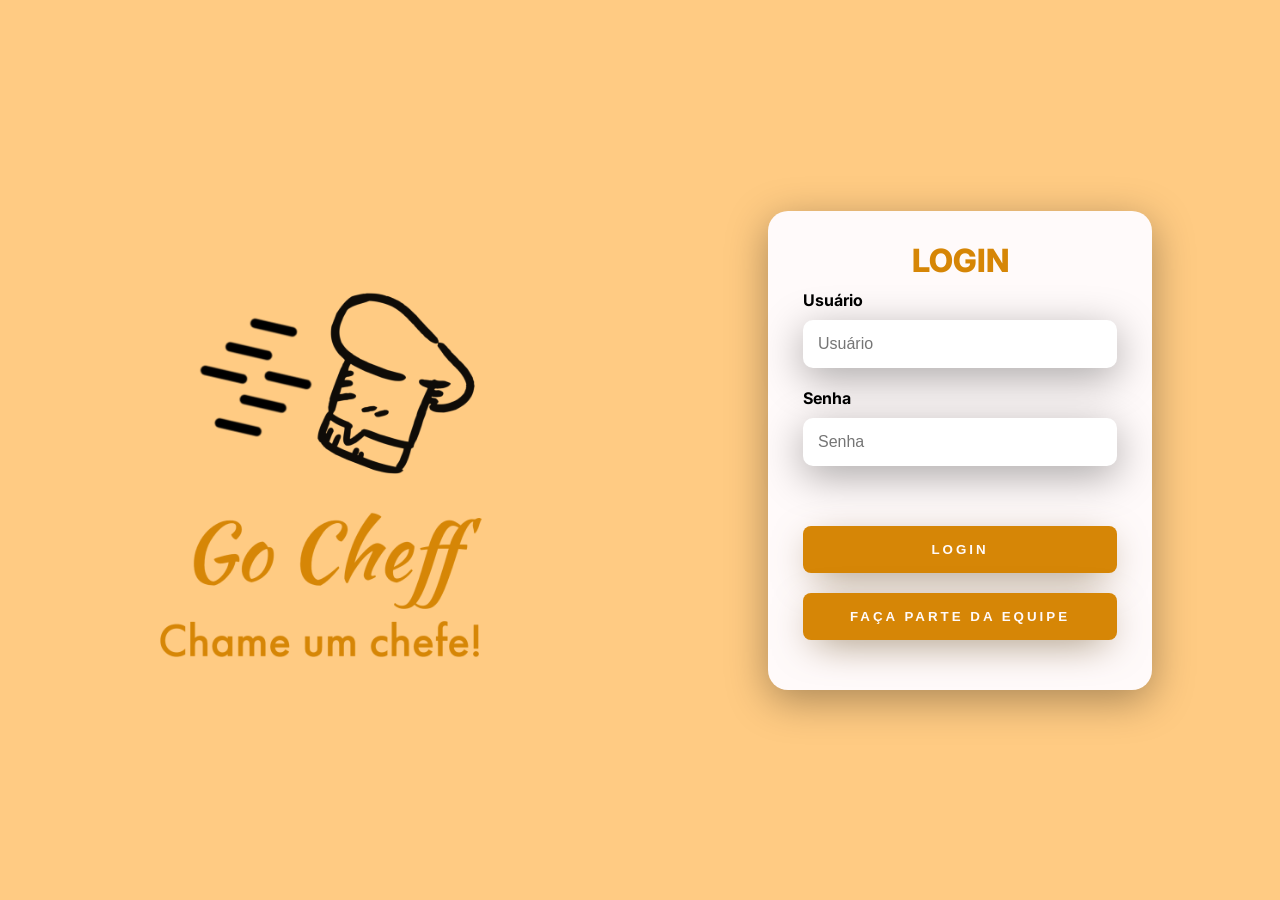
<file: index.html>
<html lang="pt-br">

<head>
    <meta charset="UTF-8">
    <meta http-equiv="X-UA-Compatible" content="IE=edge">
    <meta name="viewport" content="width=device-width, initial-scale=1.0">
    <link rel="stylesheet" href="css/style.css">
    <title>Login</title>
</head>

<body>
    <div class="main-login">

        <div class="left-login">
            <img src="img/logo_.png" alt="Chef animação" class="left-login-image">
        </div>
        <div class="rigth-login">
            <div class="card-login">
                <h1>LOGIN</h1>
                <div class="textfild">

                    <label for="usuario">Usuário</label>
                    <input type="text" name="usuario" placeholder="Usuário">

                </div>
                <div class="textfild">

                    <label for="usuario">Senha</label>
                    <input type="password" name="senha" placeholder="Senha">

                </div>

                <input class="btn-login" id="btnhome" type="button" value="Login"><br>
                <script src="index.js"></script>

                <input class="btn-registro" id="btnregistro" type="button" value="Faça parte da equipe"><br>
                <script src="index.js"></script>

            </div>

        </div>

    </div>
</body>

</html>
</file>
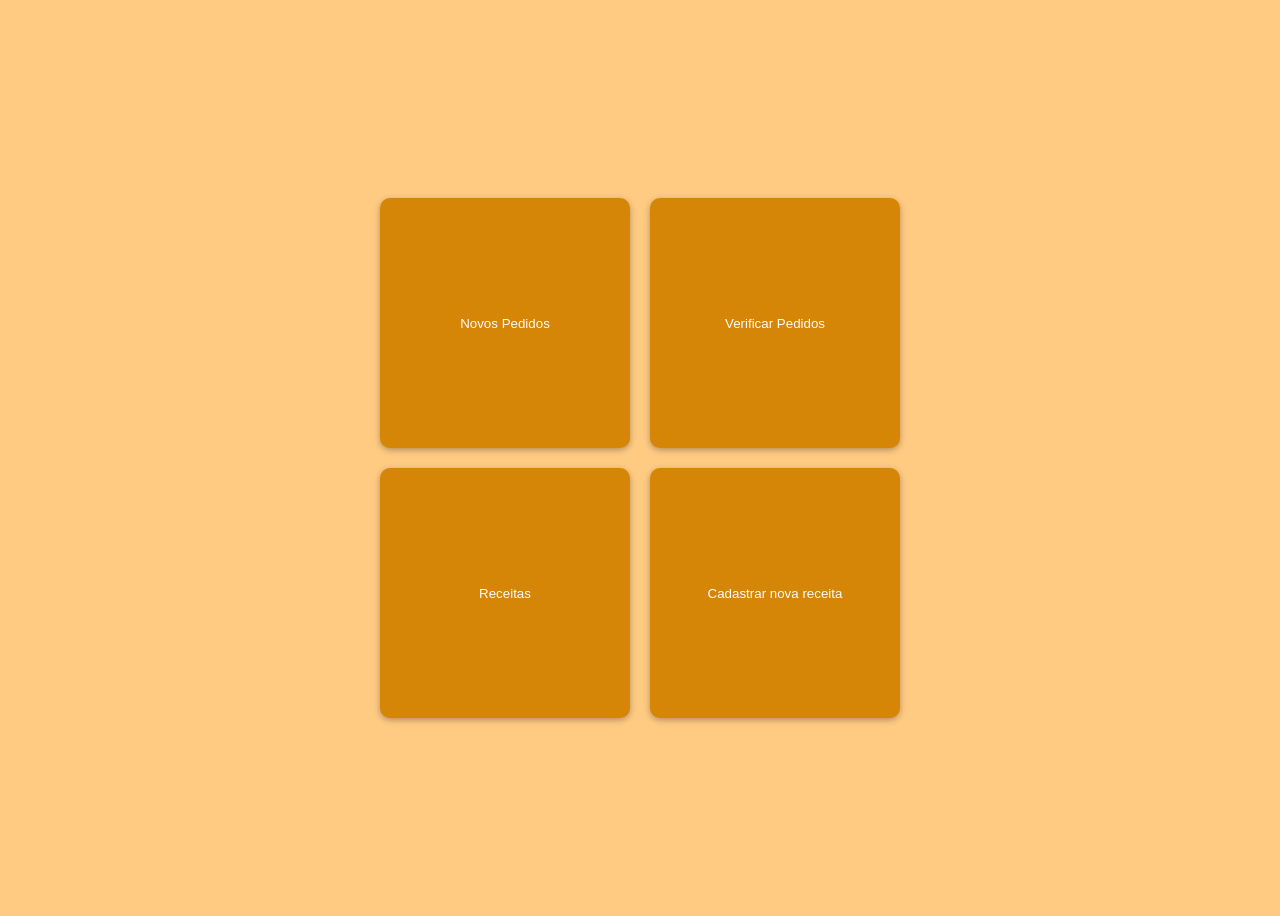
<file: views/home/home.html>
<!DOCTYPE html>
<html>

<head>
    <title>Página Inicial</title>
    <link rel="stylesheet" type="text/css" href="css/style.css">
</head>


<body>

    <div class="grid-container">
        <div class="top-row">
            <input class="square" id="btnpedidos" type="button" value="Novos Pedidos"><br>
            <script src="home.js"></script>
            <input class="square" id="btnverificarpedidos" type="button" value="Verificar Pedidos"><br>
            <script src="home.js"></script>
        </div>
        <div class="bottom-row">
            <input class="square" id="btnreceitas" type="button" value="Receitas"><br>
            <script src="home.js"></script>
            <input class="square" id="btncadastrarreceitas" type="button" value="Cadastrar nova receita"><br>
            <script src="home.js"></script>
        </div>
    </div>
</body>

</html>
</file>
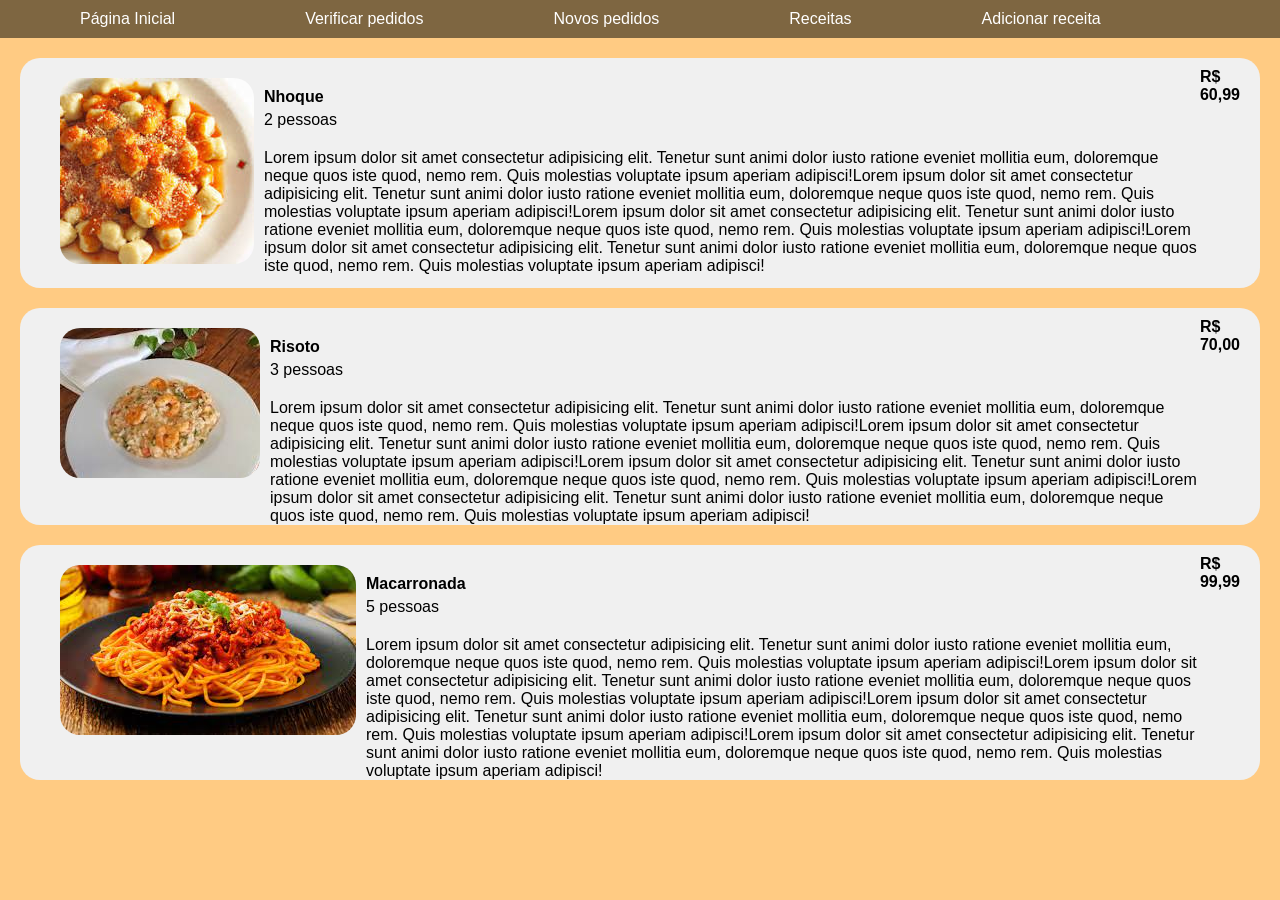
<file: views/receitas/receitas.html>
<!DOCTYPE html>
<html lang="en">

<head>
    <meta charset="UTF-8">
    <meta http-equiv="X-UA-Compatible" content="IE=edge">
    <meta name="viewport" content="width=device-width, initial-scale=1.0">
    <link rel="stylesheet" href="css/style.css">
    <title>Home</title>
</head>

<header class="menu-topo">
    <nav>
        <ul>
            <li class="primeiro-item"><a href="../home/home.html">Página Inicial</a></li>
            <li><a href="../verificarPedidos/verificarPedidos.html">Verificar pedidos</a></li>
            <li><a href="../pedidos/pedidos.html">Novos pedidos</a></li>
            <li><a href="../receitas/receitas.html">Receitas</a></li>
            <li><a href="../addReceita/adicionarReceita.html">Adicionar receita</a></li>
        </ul>
    </nav>
</header>

<body>
    <div class="container">
        <div class="image">
            <img src="../../img/nhoque.jpg" alt="Imagem do prato" class="image">
        </div>
        <div class="details">
            <div class="name">Nhoque</div>
            <div class="serving">2 pessoas</div>
            <div class="description">Lorem ipsum dolor sit amet consectetur adipisicing elit. Tenetur sunt animi dolor
                iusto
                ratione eveniet mollitia eum, doloremque neque quos iste quod, nemo rem. Quis molestias voluptate ipsum
                aperiam adipisci!Lorem ipsum dolor sit amet consectetur adipisicing elit. Tenetur sunt animi dolor iusto
                ratione eveniet mollitia eum, doloremque neque quos iste quod, nemo rem. Quis molestias voluptate ipsum
                aperiam adipisci!Lorem ipsum dolor sit amet consectetur adipisicing elit. Tenetur sunt animi dolor iusto
                ratione eveniet mollitia eum, doloremque neque quos iste quod, nemo rem. Quis molestias voluptate ipsum
                aperiam adipisci!Lorem ipsum dolor sit amet consectetur adipisicing elit. Tenetur sunt animi dolor iusto
                ratione eveniet mollitia eum, doloremque neque quos iste quod, nemo rem. Quis molestias voluptate ipsum
                aperiam adipisci!</div>
        </div>
        <div class="price">R$ 60,99</div>

    </div>

    <div class="container">
        <div class="image">
            <img src="../../img/risotto.jpg" alt="Imagem do prato" class="image">
        </div>
        <div class="details">
            <div class="name">Risoto</div>
            <div class="serving">3 pessoas</div>
            <div class="description">Lorem ipsum dolor sit amet consectetur adipisicing elit. Tenetur sunt animi dolor
                iusto
                ratione eveniet mollitia eum, doloremque neque quos iste quod, nemo rem. Quis molestias voluptate ipsum
                aperiam adipisci!Lorem ipsum dolor sit amet consectetur adipisicing elit. Tenetur sunt animi dolor iusto
                ratione eveniet mollitia eum, doloremque neque quos iste quod, nemo rem. Quis molestias voluptate ipsum
                aperiam adipisci!Lorem ipsum dolor sit amet consectetur adipisicing elit. Tenetur sunt animi dolor iusto
                ratione eveniet mollitia eum, doloremque neque quos iste quod, nemo rem. Quis molestias voluptate ipsum
                aperiam adipisci!Lorem ipsum dolor sit amet consectetur adipisicing elit. Tenetur sunt animi dolor iusto
                ratione eveniet mollitia eum, doloremque neque quos iste quod, nemo rem. Quis molestias voluptate ipsum
                aperiam adipisci!</div>
        </div>
        <div class="price">R$ 70,00</div>
    </div>

    <div class="container">
        <div class="image">
            <img src="../../img/macarronada.jpeg" alt="Imagem do prato" class="image">
        </div>
        <div class="details">
            <div class="name">Macarronada</div>
            <div class="serving">5 pessoas</div>
            <div class="description">Lorem ipsum dolor sit amet consectetur adipisicing elit. Tenetur sunt animi dolor
                iusto
                ratione eveniet mollitia eum, doloremque neque quos iste quod, nemo rem. Quis molestias voluptate ipsum
                aperiam adipisci!Lorem ipsum dolor sit amet consectetur adipisicing elit. Tenetur sunt animi dolor iusto
                ratione eveniet mollitia eum, doloremque neque quos iste quod, nemo rem. Quis molestias voluptate ipsum
                aperiam adipisci!Lorem ipsum dolor sit amet consectetur adipisicing elit. Tenetur sunt animi dolor iusto
                ratione eveniet mollitia eum, doloremque neque quos iste quod, nemo rem. Quis molestias voluptate ipsum
                aperiam adipisci!Lorem ipsum dolor sit amet consectetur adipisicing elit. Tenetur sunt animi dolor iusto
                ratione eveniet mollitia eum, doloremque neque quos iste quod, nemo rem. Quis molestias voluptate ipsum
                aperiam adipisci!</div>
        </div>
        <div class="price">R$ 99,99</div>
    </div>
</body>


</html>
</file>
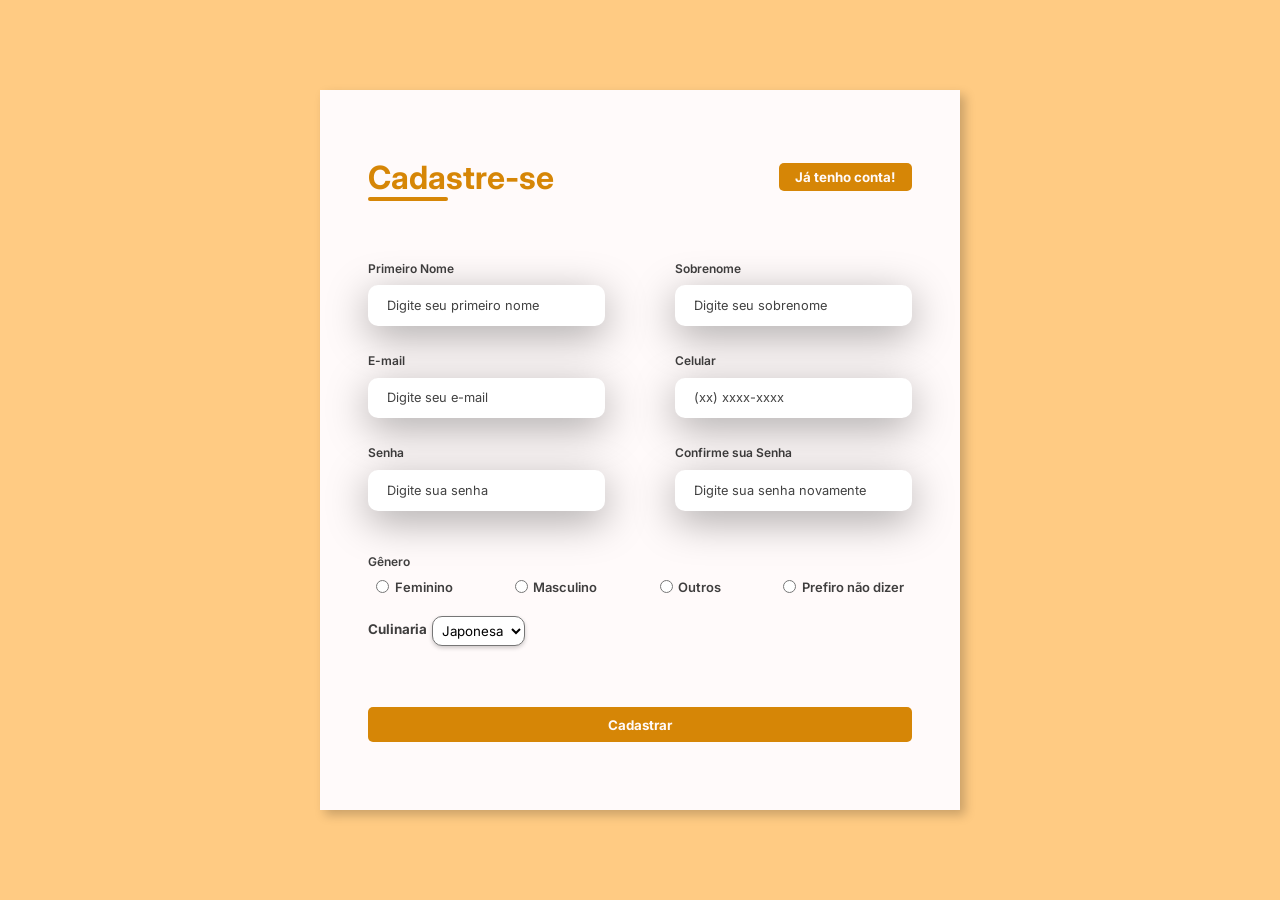
<file: views/registro/registro.html>
<!DOCTYPE html>
<html lang="pt-br">

<head>
    <meta charset="UTF-8">
    <meta http-equiv="X-UA-Compatible" content="IE=edge">
    <meta name="viewport" content="width=device-width, initial-scale=1.0">
    <link rel="stylesheet" href="css/style.css">
    <title>Formulário</title>
</head>

<body>
    <div class="container">
        <div class="form-image">
            <img src="../../img/cooking.png" alt="">
        </div>
        <div class="form">
            <form action="#">
                <div class="form-header">

                    <div class="title">
                        <h1>Cadastre-se</h1>
                    </div>

                    <div class="login-button">
                        <input type="button" id="btnentrar" value="Já tenho conta!">
                    </div>
                </div>

                <div class="input-group">
                    <div class="input-box">
                        <label for="firstname">Primeiro Nome</label>
                        <input id="firstname" type="text" name="firstname" placeholder="Digite seu primeiro nome"
                            required>
                    </div>

                    <div class="input-box">
                        <label for="lastname">Sobrenome</label>
                        <input id="lastname" type="text" name="lastname" placeholder="Digite seu sobrenome" required>
                    </div>

                    <div class="input-box">
                        <label for="email">E-mail</label>
                        <input id="email" type="email" name="email" placeholder="Digite seu e-mail" required>
                    </div>

                    <div class="input-box">
                        <label for="number">Celular</label>
                        <input id="number" type="tel" name="number" placeholder="(xx) xxxx-xxxx" required>
                    </div>

                    <div class="input-box">
                        <label for="password">Senha</label>
                        <input id="password" type="password" name="password" placeholder="Digite sua senha" required>
                    </div>

                    <div class="input-box">
                        <label for="confirmpassword">Confirme sua Senha</label>
                        <input id="confirmpassword" type="password" name="confirmpassword"
                            placeholder="Digite sua senha novamente" required>
                    </div>

                </div>

                <div class="gender-inputs">
                    <div class="gender-title">
                        <h6>Gênero</h6>
                    </div>

                    <div class="gender-group">
                        <div class="gender-input">
                            <input id="female" type="radio" name="gender">
                            <label for="female">Feminino</label>
                        </div>

                        <div class="gender-input">
                            <input id="male" type="radio" name="gender">
                            <label for="male">Masculino</label>
                        </div>

                        <div class="gender-input">
                            <input id="others" type="radio" name="gender">
                            <label for="others">Outros</label>
                        </div>

                        <div class="gender-input">
                            <input id="none" type="radio" name="gender">
                            <label for="none">Prefiro não dizer</label>
                        </div>
                    </div>
                </div>

                <div class="input-select">
                    <div class="h6">
                        <h6>Culinaria</h6>
                    </div>

                    <select name="culinary" id="culinary" class="select-box">
                        <option value="japanese">Japonesa</option>
                        <option value="brazilian">Brasileira</option>
                        <option value="mexican">Mexicana</option>
                    </select>
                </div>


                <div class="continue-button">
                    <input type="button" id="btncontinue" value="Cadastrar">
                </div>
            </form>
        </div>
    </div>
    <script src="registro.js"></script>
</body>

</html>
</file>
<file: css/style.css>
@import url('https://fonts.googleapis.com/css2?family=Inter:wght@100;200;300;400;500;600;700;800;900&family=Roboto:wght@300&display=swap');

:root {
    --primary-color: #7e6641;
    --secondary-color: #D68606;
    --tertiary-color: #FFCB83;
    --quaternary-color: #FFFAFA;
}

body {
    margin: 0;
    font-family: 'Inter', sans-serif;
    background: var(--tertiary-color);
}

* {
    box-sizing: border-box;
}

h1 {
    margin: 0;
    color: var(--secondary-color);
}

.main-login {
    height: 100vh;
    display: flex;
    justify-content: center;
    align-items: center;
}

.left-login {
    width: 50vw;
    height: 100vh;
    display: flex;
    justify-content: center;
    align-items: center;
    flex-direction: column;
}

.left-login>h1 {
    font-size: 3vw;
}

.rigth-login {
    width: 50vw;
    height: 100vh;
    display: flex;
    justify-content: center;
    align-items: center;

}

.card-login {
    width: 60%;
    display: flex;
    justify-content: center;
    align-items: center;
    flex-direction: column;
    padding: 30px 35px;
    background: var(--quaternary-color);
    border-radius: 20px;
    box-shadow: 0px 10px 40px #00000056;
}

.card-login>h1 {
    font-weight: 800;
}

.textfild {
    display: flex;
    flex-direction: column;
    align-items: flex-start;
    justify-content: center;
    margin: 10px 0px;
    width: 100%;
}

.textfild>input {
    width: 100%;
    border: none;
    border-radius: 10px;
    padding: 15px;
    font-size: 12pt;
    box-shadow: 0px 10px 40px #00000056;
    outline: none;
    box-sizing: border-box;
}

.textfild>label {
    margin-bottom: 10px;
    font-weight: bold;
}

.btn-registro {
    margin: 0;
}

.btn-login {
    margin-top: 50px;
}

.btn-login,
.btn-registro {
    width: 100%;
    padding: 16px 0;
    border: none;
    border-radius: 8px;
    outline: none;
    text-transform: uppercase;
    font-weight: 800;
    letter-spacing: 3px;
    color: var(--quaternary-color);
    background: var(--secondary-color);
    cursor: pointer;
    box-shadow: 0px 10px 40px -12px var(--primary-color);
    transition: all 0.3s ease-in-out;
}

.btn-login:hover,
.btn-registro:hover {
    background-color: var(--primary-color);
}

.left-login-image {
    width: 43vw;
}

.card-login>p {
    color: var(--secondary-color);
    font-weight: 300;
}


.card-login>a {
    color: var(--secondary-color);
    font-weight: 300;
}

@media only screen and (max-width: 950px) {
    .card-login {
        width: 85%;
    }
}

@media only screen and (max-width: 653px) {
    .main-login {
        flex-direction: column;

    }

    .left-login>h1 {
        display: none;
    }

    .left-login {
        width: 100%;
        height: auto;

    }

    .right-login {
        width: 100%;
        height: auto;

    }

    .left-login-image {
        width: 50vw;
    }

    .card-login {
        width: 90%;
    }

    .rigth-login {
        width: 100vw;
    }
}
</file>
<file: views/home/css/style.css>
:root {
    --primary-color: #7e6641;
    --secondary-color: #D68606;
    --tertiary-color: #FFCB83;
    --quaternary-color: #FFFAFA;
}

body{
    background: var(--tertiary-color);
}
.grid-container {
    display: flex;
    flex-direction: column;
    justify-content: center;
    align-items: center;
    height: 100vh;
}

.top-row, .bottom-row {
    display: flex;
    justify-content: center;
    align-items: center;
}

.square {
    width: 250px;
    height: 250px;
    margin: 10px;
    display: flex;
    justify-content: center;
    align-items: center;
    border: none;
    border-radius: 10px;
    box-shadow: 0 2px 6px rgba(0, 0, 0, 0.3);
    transition: all 0.3s ease;
    
    color: var(--quaternary-color);
    background: var(--secondary-color);
}

.square:hover {
    transform: scale(1.05);
    box-shadow: 0 4px 8px rgba(0, 0, 0, 0.3);
}

h2 {
    text-align: center;
    color: #333333;
}
</file>
<file: views/receitas/css/style.css>
:root {
    --primary-color: #7e6641;
    --secondary-color: #D68606;
    --tertiary-color: #FFCB83;
    --quaternary-color: #FFFAFA;
}

body {
    margin: 0;
    font-family: 'Inter', sans-serif;
    background: var(--tertiary-color);
}

.menu-topo {
    background: var(--primary-color);
    color: #fff;
    padding: 10px;
  }
  
  .menu-topo nav ul {
    list-style: none;
    margin: 0;
    padding: 0;
    display: flex;
    justify-content: flex-start; /* Alterado para alinhar à esquerda */
  }
  
  .menu-topo nav ul li {
    margin-right: 130px; /* Espaçamento maior entre os itens */
  }
  
  .menu-topo nav ul li:last-child {
    margin-right: 0;
  }
  
  .menu-topo nav ul li a {
    color: #fff;
    text-decoration: none;
  }
  
  .menu-topo nav ul li a:hover {
    text-decoration: underline;
  }

  .menu-topo nav ul li:first-child {
    margin-left: 70px; /* Espaçamento maior para o primeiro item */
  }

  .container {
    display: flex;
    justify-content: center;
    background-color: #f0f0f0;
    margin-right: 20px;
    margin-left: 20px;
    margin-top: 20px;
    border-radius: 20px;
}

.container .content {
    background-color: #fff;
    padding: 20px;
    max-width: 800px; /* ajuste o valor máximo conforme necessário */
    margin: 20px;
}

.image {
    margin-top: 10px;
    margin-bottom: 10px;
    margin-left: 20px;
    border-radius: 20px;
}

.details {
    margin-top: 20px;
    margin-left: 10px;
}

.name {
    font-weight: bold;
    margin-top: 10px;
}

.description {
    margin-top: 20px;
}

.serving {
    margin-top: 5px;
}

.price {
    margin-top: 10px;
    margin-left: auto;
    margin-right: 20px;
    font-weight: bold;
}
</file>
<file: views/registro/css/style.css>
@import url('https://fonts.googleapis.com/css2?family=Inter:wght@200;300;400;500&family=Open+Sans:wght@300;400;500;600&display=swap');

:root {
    --primary-color: #7e6641;
    --secondary-color: #D68606;
    --tertiary-color: #FFCB83;
    --quaternary-color: #FFFAFA;
}

body {
    margin: 0;
    font-family: 'Inter', sans-serif;
    height: 100vh;
    display: flex;
    justify-content: center;
    align-items: center;
    background: var(--tertiary-color);
}

* {
    padding: 0;
    margin: 0;
    box-sizing: border-box;
    font-family: 'Inter', sans-serif;
}

h1 {
    margin: 0;
    color: var(--secondary-color);
}

.container {
    width: 80%;
    height: 80vh;
    display: flex;
    box-shadow: 5px 5px 10px rgba(0, 0, 0, 0.212);
}

.form-image {
    width: 50%;
    display: flex;
    justify-content: center;
    align-items: center;
    background: var(--primary-color);
    padding: 1rem;
}

.form-image img {
    width: 31rem;
}

.form {
    width: 50%;
    display: flex;
    flex-direction: column;
    justify-content: center;
    align-items: center;
    background-color: var(--quaternary-color);
    padding: 3rem;
}

.form-header {
    margin-bottom: 3rem;
    display: flex;
    justify-content: space-between;
}

.login-button {
    display: flex;
    align-items: center;
}

.login-button #btnentrar {
    border: none;
    background-color: var(--secondary-color);
    padding: 0.4rem 1rem;
    border-radius: 5px;
    cursor: pointer;
    font-weight: bold;
    color: var(--quaternary-color);
    transition: all 0.3s ease-in-out;
}

.login-button #btnentrar:hover {
    background-color: var(--primary-color);
}

.login-button #btnentrar a {
    text-decoration: none;
    font-weight: 500;
    color: #fff;
}

.form-header h1::after {
    content: '';
    display: block;
    width: 5rem;
    height: 0.3rem;
    background-color: var(--secondary-color);
    margin: 0 auto;
    position: absolute;
    border-radius: 10px;
}


.input-group {
    display: flex;
    flex-wrap: wrap;
    justify-content: space-between;
    padding: 1rem 0;
}

.input-box {
    display: flex;
    flex-direction: column;
    margin-bottom: 1.1rem;
}

.input-box input {
    margin: 0.6rem 0;
    padding: 0.8rem 1.2rem;
    border: none;
    border-radius: 10px;
    box-shadow: 0px 10px 40px #00000056;
    font-size: 0.8rem;
}

.input-box input:hover {
    background-color: #eeeeee75;
}

.input-box input:focus-visible {
    outline: 1px solid var(--secondary-color);
}

.input-box label,
.gender-title h6 {
    font-size: 0.75rem;
    font-weight: 600;
    color: #000000c0;
}

.input-box input::placeholder {
    color: #000000be;
}

.gender-group {
    display: flex;
    justify-content: space-between;
    margin-top: 0.62rem;
    padding: 0 .5rem;
}

.gender-input {
    display: flex;
    align-items: center;
}

.gender-input input {
    margin-right: 0.35rem;
}

.gender-input label {
    font-size: 0.81rem;
    font-weight: 600;
    color: #000000c0;
}

.continue-button #btncontinue {
    width: 100%;
    margin-top: 2.5rem;
    border: none;
    background: var(--secondary-color);
    color: var(--quaternary-color);
    font-weight: bold;
    padding: 0.62rem;
    border-radius: 5px;
    cursor: pointer;
    transition: all 0.3s ease-in-out;
}

.continue-button #btncontinue:hover {
    background: var(--primary-color);
}

.continue-button #btncontinue a {
    text-decoration: none;
    font-size: 0.93rem;
    font-weight: 500;
    color: #fff;
}

.input-select{
    display: flex;
    flex-wrap: wrap;
    justify-content: left;
    padding: 1rem 0;
}

.h6{
    margin-top: 10px;
    font-size: 20px;
    font-weight: 600;
    color: #000000c0;
}

.select-box {
    margin-top: 5px;
    margin: 5px;
    padding: 5px;
    border-radius: 10px;
    box-shadow: 0 2px 4px rgba(0, 0, 0, 0.2);
    background-color: white;
  }
  

@media screen and (max-width: 1330px) {
    .form-image {
        display: none;
    }

    .container {
        width: 50%;
    }

    .form {
        width: 100%;
    }
}

@media screen and (max-width: 1064px) {
    .container {
        width: 90%;
        height: auto;
    }

    .input-group {
        flex-direction: column;
        z-index: 5;
        padding-right: 5rem;
        max-height: 10rem;
        overflow-y: scroll;
        flex-wrap: nowrap;
    }

    .gender-inputs {
        margin-top: 2rem;
    }

    .gender-group {
        flex-direction: column;
    }

    .gender-title h6 {
        margin: 0;
    }

    .gender-input {
        margin-top: 0.5rem;
    }
}
</file>
